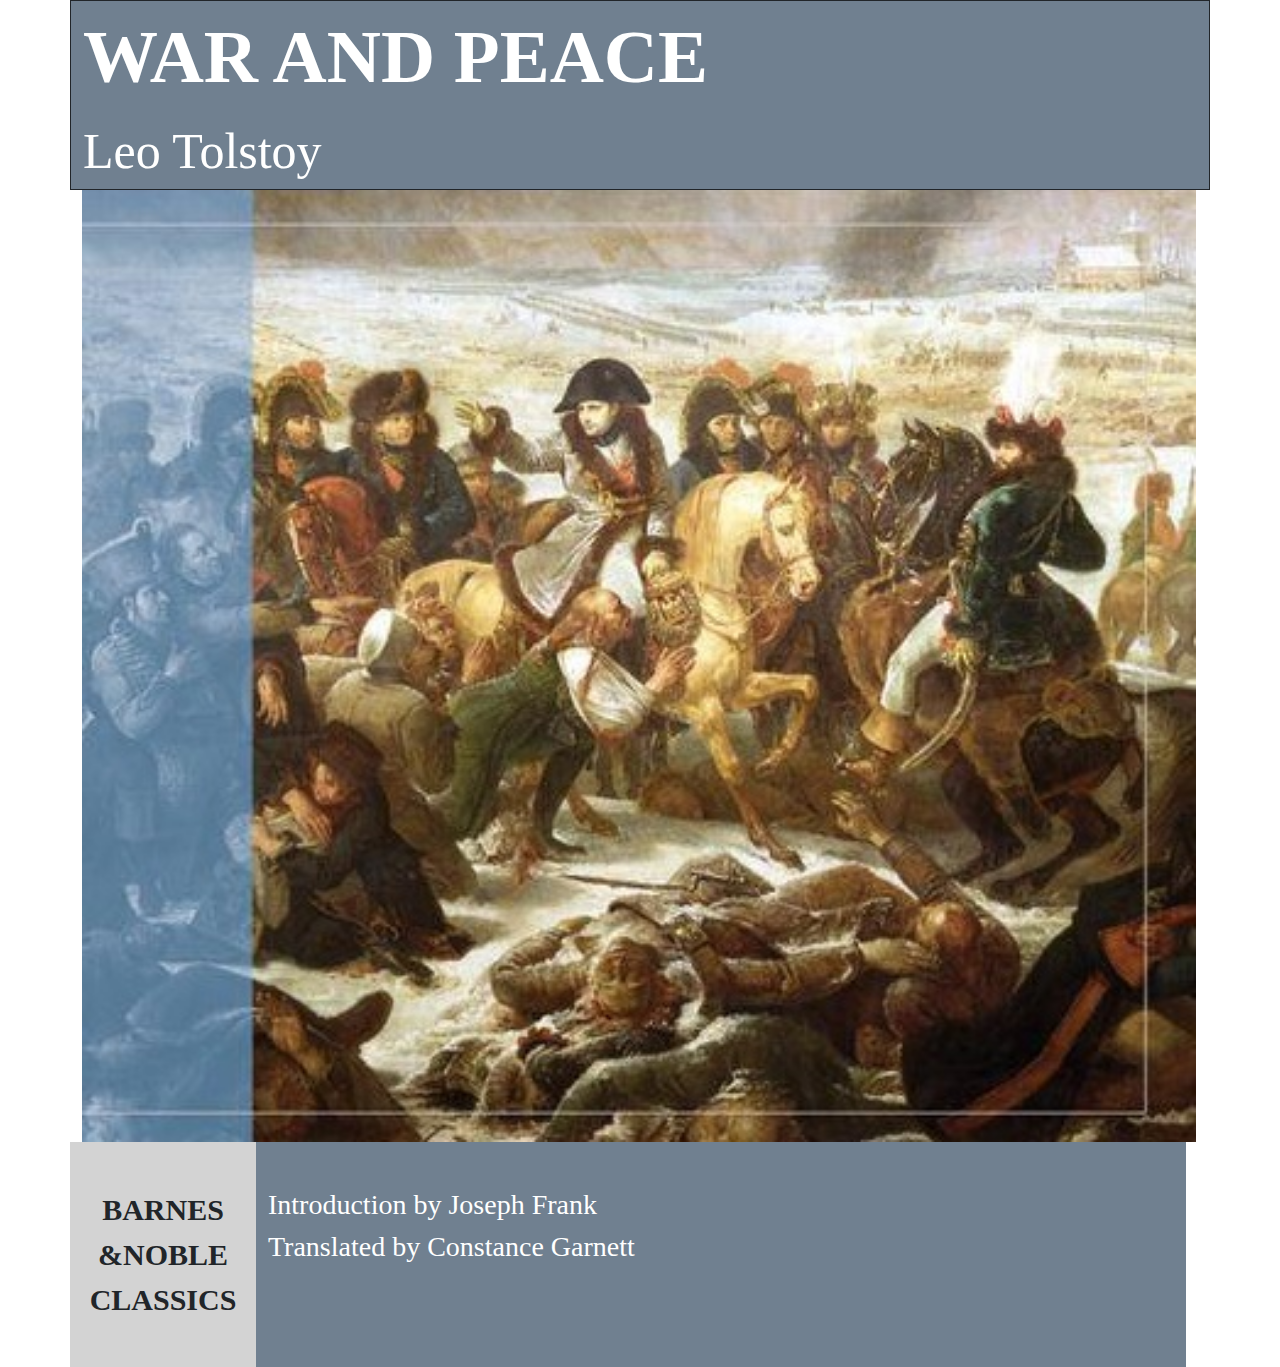
<file: mediaConversion/index.html>
<!DOCTYPE html>
<html lang="en">
<head>
    <link href="https://cdn.jsdelivr.net/npm/bootstrap@5.1.2/dist/css/bootstrap.min.css" rel="stylesheet">
    <script src="https://cdn.jsdelivr.net/npm/bootstrap@5.1.2/dist/js/bootstrap.bundle.min.js"></script>
    <meta charset="UTF-8">
    <title>WAR AND PEACE</title>
    <link rel="stylesheet" type="text/css" href="style.css">
</head>
<body>

<div class="container">
    <div class="row border border-dark">
        <div class="col-sm-12 bg-primary" style="color: white; font-weight: bold; font-size: 75px; font-family: CityBlueprint">
            WAR AND PEACE
        </div>
        <div class="col-sm-12 bg-primary" style="color: white; font-size: 50px; font-family: CityBlueprint">
            Leo Tolstoy
        </div>
    </div>
    <div class="row">
        <div class="col-sm-9">
            <img src="picture/peacewar.jfif" style="height:100%; width:134%">
        </div>
        <div class="row">
            <div class="col-sm-2 bg-warning text-center" style="font-weight:bold; font-size: 30px; font-family: CityBlueprint">
                </br>  <!--A row of space-->
                BARNES</br>
                &NOBLE</br>
                CLASSICS</br>
                </br> <!--A row of space-->
            </div>
            <div class="col-sm-10 bg-primary" style="color: white; font-size: 28px; font-family: CityBlueprint">
                </br> <!--A row of space-->
                 Introduction by Joseph Frank</br>
                 Translated by Constance Garnett
            </div>
        </div>
    </div>
</div>
</div>
</body>
</html>
</file>
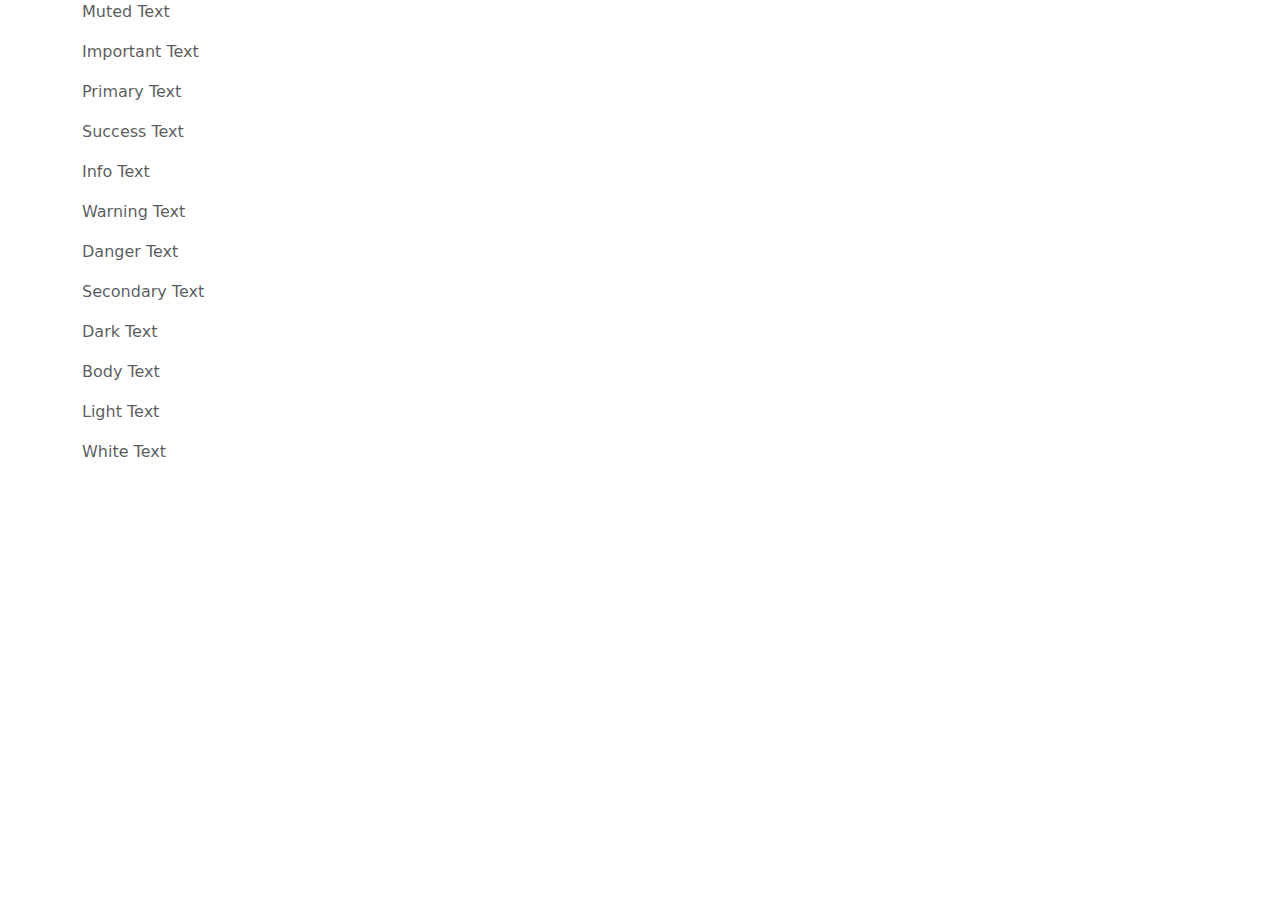
<file: colors.html>
<!DOCTYPE html>
<html lang="en">
<head>
    <meta charset="UTF-8">
    <title>Colors</title>
    <link href="https://cdn.jsdelivr.net/npm/bootstrap@5.1.2/dist/css/bootstrap.min.css" rel="stylesheet">
    <script src="https://cdn.jsdelivr.net/npm/bootstrap@5.1.2/dist/js/bootstrap.bundle.min.js"></script>
</head>
<body>
<div class="container">
    <div class="row">
        <p class="text-muted">Muted Text</p>
        <p class="text-muted">Important Text</p>
        <p class="text-muted">Primary Text</p>
        <p class="text-muted">Success Text</p>
        <p class="text-muted">Info Text</p>
        <p class="text-muted">Warning Text</p>
        <p class="text-muted">Danger Text</p>
        <p class="text-muted">Secondary Text</p>
        <p class="text-muted">Dark Text</p>
        <p class="text-muted">Body Text</p>
        <p class="text-muted">Light Text</p>
        <p class="text-muted">White Text</p>



  </div>
</div>
</body>
</html>
</file>
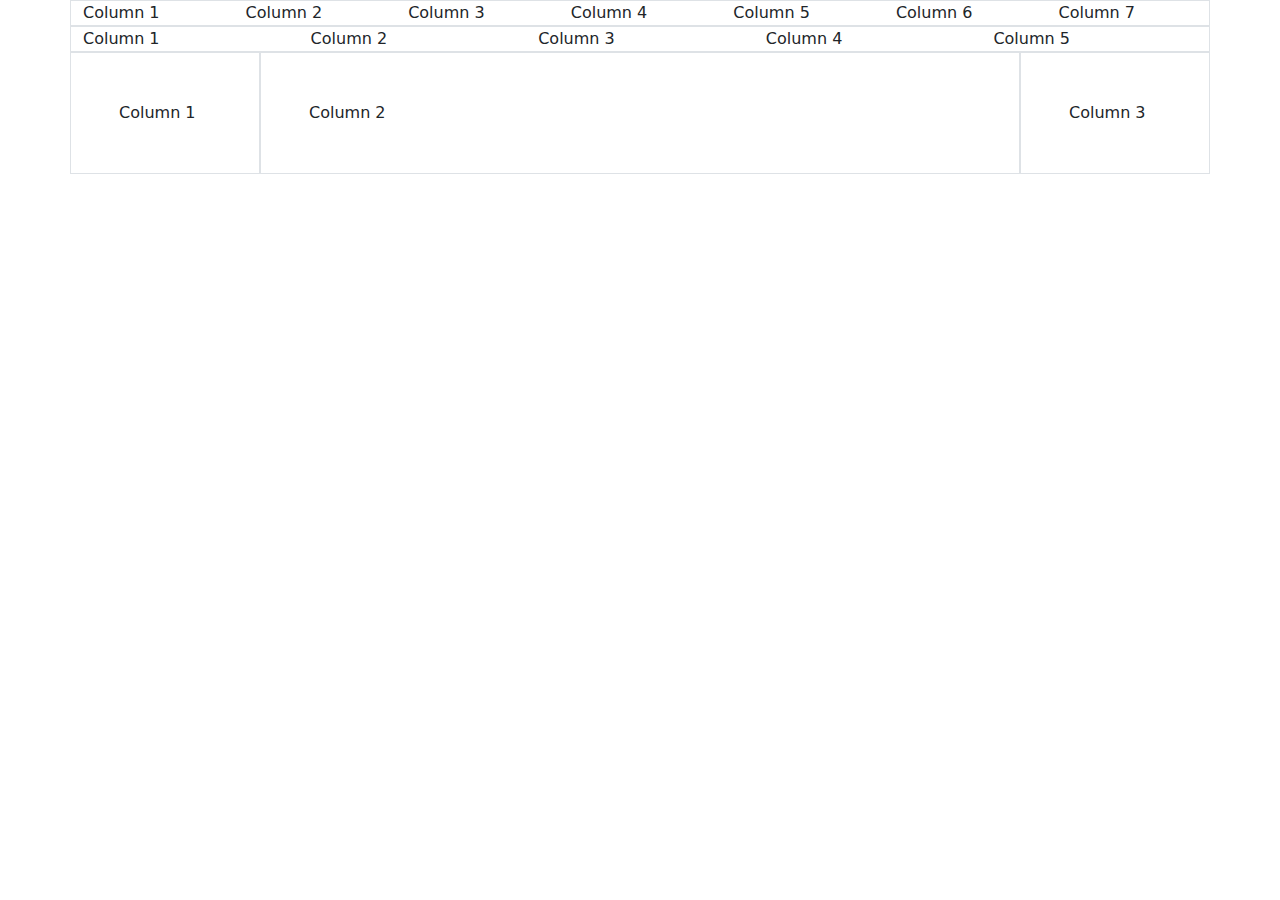
<file: columns.html>
<!DOCTYPE html>
<html lang="en">
<head>
    <meta charset="UTF-8">
    <title>Basic Column</title>
    <link href="https://cdn.jsdelivr.net/npm/bootstrap@5.1.2/dist/css/bootstrap.min.css" rel="stylesheet">
    <script src="https://cdn.jsdelivr.net/npm/bootstrap@5.1.2/dist/js/bootstrap.bundle.min.js"></script>
</head>
<body>
<div class="container">
    <div class="row border">
        <div class="col">Column 1</div>
        <div class="col">Column 2</div>
        <div class="col">Column 3</div>
        <div class="col">Column 4</div>
        <div class="col">Column 5</div>
        <div class="col">Column 6</div>
        <div class="col">Column 7</div>
    </div>
    <div class="row border">
        <div class="col">Column 1</div>
        <div class="col">Column 2</div>
        <div class="col">Column 3</div>
        <div class="col">Column 4</div>
        <div class="col">Column 5</div>
    </div>
    <div class="row">
        <div class="col-sm-2 border p-5">Column 1</div>
        <div class="col-sm-8 border p-5">Column 2</div>
        <div class="col-sm-2 border p-5">Column 3</div>
    </div>





</div>

</body>
</html>
</file>
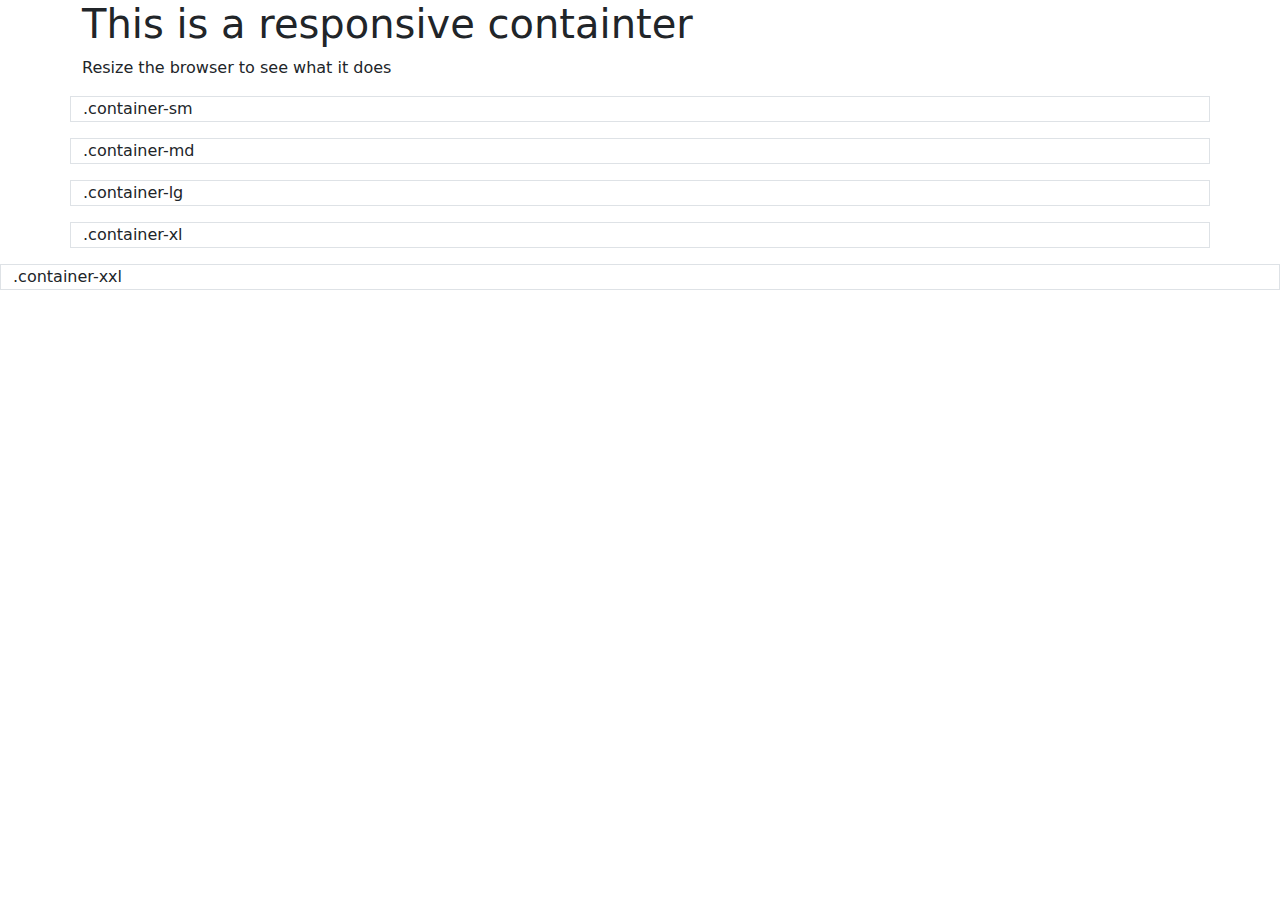
<file: containers.html>
<!DOCTYPE html>
<html lang="en">
<head>
    <meta charset="UTF-8">
    <title>Container & Basics</title>
    <link href="https://cdn.jsdelivr.net/npm/bootstrap@5.1.2/dist/css/bootstrap.min.css" rel="stylesheet">
    <script src="https://cdn.jsdelivr.net/npm/bootstrap@5.1.2/dist/js/bootstrap.bundle.min.js"></script>
</head>
<body>
<div class="container">
    <h1>This is a responsive containter</h1>
    <p>Resize the browser to see what it does</p>
</div>

<div class="container-sm border">.container-sm</div>
<div class="container-md border mt-3">.container-md</div>
<div class="container-lg border mt-3">.container-lg</div>
<div class="container-xl border mt-3">.container-xl</div>
<div class="container-xxl border mt-3">.container-xxl</div>


</body>
</html>
</file>
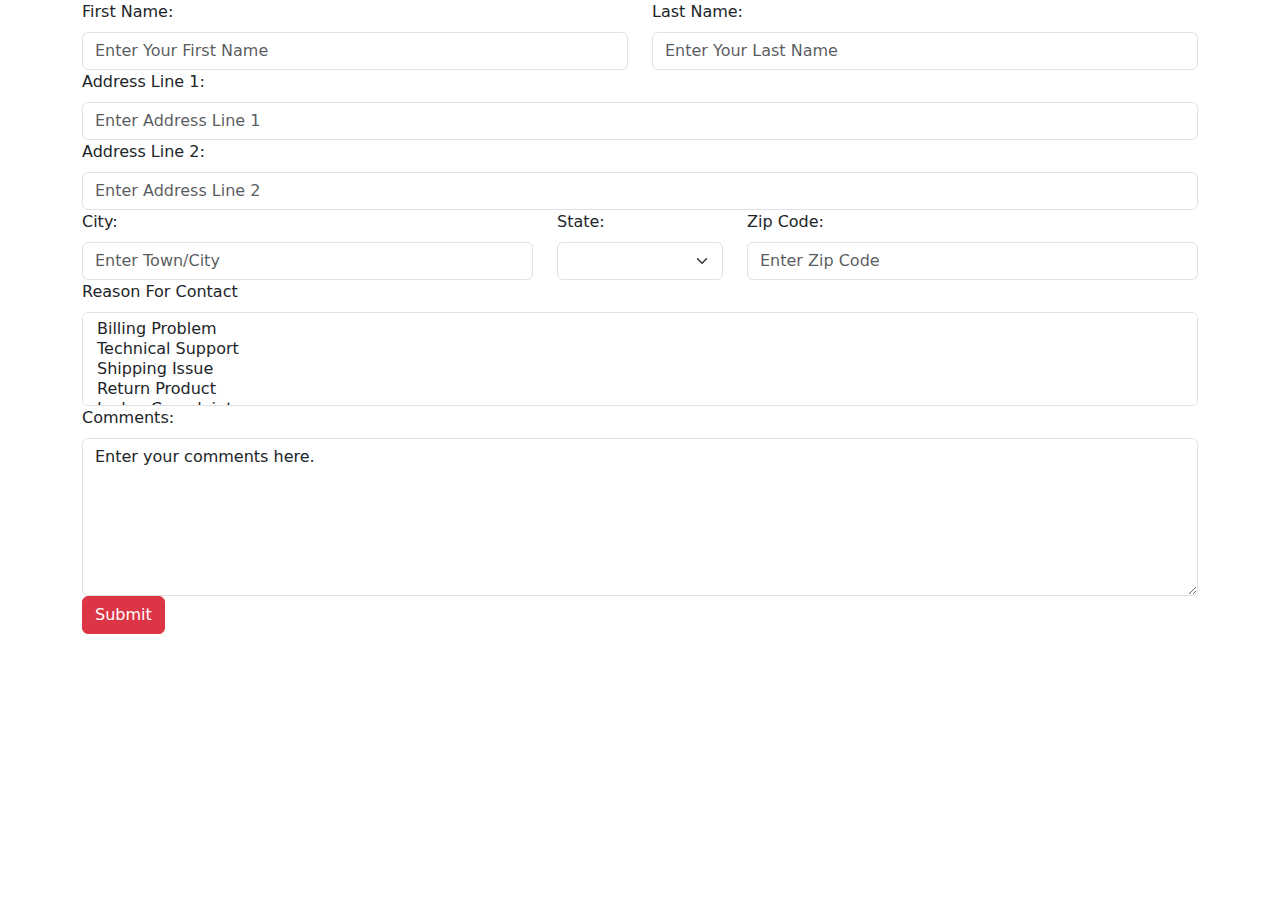
<file: forms.html>
<!DOCTYPE html>
<html lang="en">
<head>
    <link href="https://cdn.jsdelivr.net/npm/bootstrap@5.1.2/dist/css/bootstrap.min.css" rel="stylesheet">
    <script src="https://cdn.jsdelivr.net/npm/bootstrap@5.1.2/dist/js/bootstrap.bundle.min.js"></script>
    <meta charset="UTF-8">
    <title>Forms</title>
</head>
<body>

<!-- Form Notes:
All Form items must be inside a
<form> </form>
tag
Standard Syntax:
    <form action="#" method="post">
    </form>
Every Input needs Label
Input types: Text,

Bootstrap Form Classes: from-label,
form-control

Drop Downs:
<select></select> <- Surround Options
<option></option> <- Each Option
Classes: form-select (required)
         form-select-lg or
         form-select-sm (optional)
-->
<div class="container">

    <div class="row">
        <div class="col">
            <form action="#" method="post">
                <div class="row">
                    <div class="col-sm-6">
                        <label for="fname" class="form-label">First Name:</label>
                        <input type="text" id="fname" name="fname" class="form-control"
                               placeholder="Enter Your First Name">
                    </div>
                    <div class="col-sm-6">
                        <label for="lname" class="form-label">Last Name:</label>
                        <input type="text" id="lname" name="lname" class="form-control"
                               placeholder="Enter Your Last Name">
                    </div>
                </div>
                <div class="row">
                    <div class="col-sm-12">
                        <label for="add1" class="form-label">Address Line 1:</label>
                        <input type="text" id="add1" name="add1" class="form-control"
                               placeholder="Enter Address Line 1">
                    </div>
                </div>
                <div class="row">
                    <div class="col-sm-12">
                        <label for="add2" class="form-label">Address Line 2:</label>
                        <input type="text" id="add2" name="add2" class="form-control"
                               placeholder="Enter Address Line 2">
                    </div>
                </div>
                <div class="row">
                    <div class="col-sm-5">
                        <label for="city" class="form-label">City:</label>
                        <input type="text" id="city" name="city" class="form-control"
                               placeholder="Enter Town/City">
                    </div>
                    <div class="col-sm-2">
                        <label for="state" class="form-label">State:</label>
                        <!--<input type="text" id="state" name="state" class="form-control"
                               placeholder="Enter State">-->
                        <select class="form-select" name="state" id="state">
                            <option>
                            <option value="AL">Alabama</option>
                            <option value="AK">Alaska</option>
                            <option value="AZ">Arizona</option>
                            <option value="AR">Arkansas</option>
                            <option value="CA">California</option>
                            <option value="CO">Colorado</option>
                            <option value="CT">Connecticut</option>
                            <option value="DE">Delaware</option>
                            <option value="DC">District Of Columbia</option>
                            <option value="FL">Florida</option>
                            <option value="GA">Georgia</option>
                            <option value="HI">Hawaii</option>
                            <option value="ID">Idaho</option>
                            <option value="IL">Illinois</option>
                            <option value="IN">Indiana</option>
                            <option value="IA">Iowa</option>
                            <option value="KS">Kansas</option>
                            <option value="KY">Kentucky</option>
                            <option value="LA">Louisiana</option>
                            <option value="ME">Maine</option>
                            <option value="MD">Maryland</option>
                            <option value="MA">Massachusetts</option>
                            <option value="MI">Michigan</option>
                            <option value="MN">Minnesota</option>
                            <option value="MS">Mississippi</option>
                            <option value="MO">Missouri</option>
                            <option value="MT">Montana</option>
                            <option value="NE">Nebraska</option>
                            <option value="NV">Nevada</option>
                            <option value="NH">New Hampshire</option>
                            <option value="NJ">New Jersey</option>
                            <option value="NM">New Mexico</option>
                            <option value="NY">New York</option>
                            <option value="NC">North Carolina</option>
                            <option value="ND">North Dakota</option>
                            <option value="OH">Ohio</option>
                            <option value="OK">Oklahoma</option>
                            <option value="OR">Oregon</option>
                            <option value="PA">Pennsylvania</option>
                            <option value="RI">Rhode Island</option>
                            <option value="SC">South Carolina</option>
                            <option value="SD">South Dakota</option>
                            <option value="TN">Tennessee</option>
                            <option value="TX">Texas</option>
                            <option value="UT">Utah</option>
                            <option value="VT">Vermont</option>
                            <option value="VA">Virginia</option>
                            <option value="WA">Washington</option>
                            <option value="WV">West Virginia</option>
                            <option value="WI">Wisconsin</option>
                            <option value="WY">Wyoming</option>
                            </option>
                        </select>
                    </div>
                    <div class="col-sm-5">
                        <label for="zip" class="form-label">Zip Code:</label>
                        <input type="text" id="zip" name="zip" class="form-control"
                               placeholder="Enter Zip Code">
                    </div>
                </div>
                <div class="row">
                    <div class="col-sm-12">
                        <label for="reason" class="form-label">Reason For Contact</label>
                        <select multiple name="reason" class="form-select">
                            <option value="billing">Billing Problem</option>
                            <option value="support">Technical Support</option>
                            <option value="shipping">Shipping Issue</option>
                            <option value="return">Return Product</option>
                            <option value="complain">Lodge Complaint</option>
                        </select>
                    </div>
                </div>
                <div class="row">
                    <div class="col-sm-12">
                        <label for="comment" class="form-label">Comments:</label>
                        <textarea class="form-control" rows="6" name="comment" id="comment">Enter your comments here.
                        </textarea>
                    </div>
                </div>
                <div class="row">
                     <div class="col-sm-12">
                         <button type="submit" class="btn btn-danger">Submit</button>
                     </div>
                </div>
            </form>

        </div>
    </div>
</div>
</body>
</html>
</file>
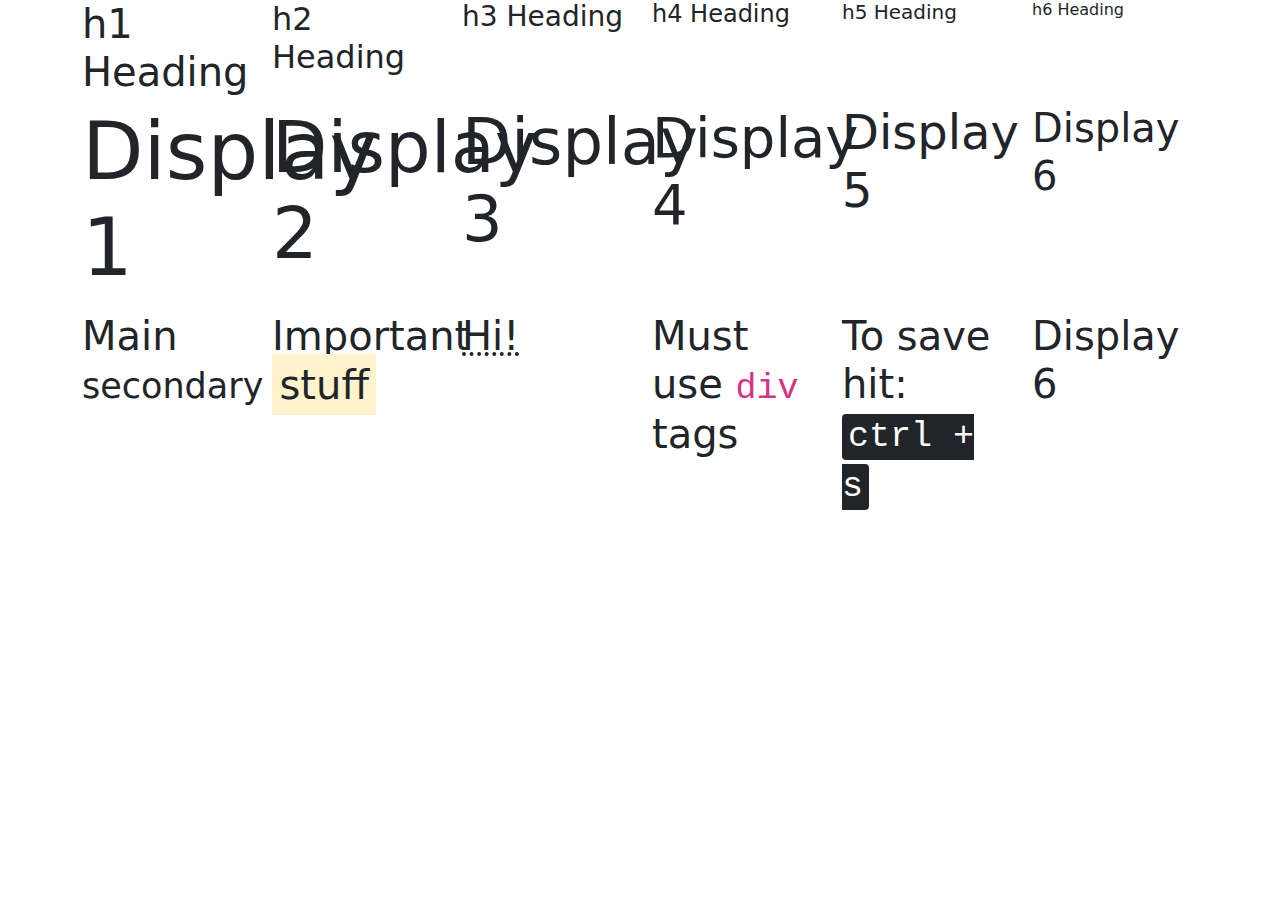
<file: typographic.html>
<!DOCTYPE html>
<html lang="en">
<head>
    <meta charset="UTF-8">
    <title>Typography</title>
    <link href="https://cdn.jsdelivr.net/npm/bootstrap@5.1.2/dist/css/bootstrap.min.css" rel="stylesheet">
    <script src="https://cdn.jsdelivr.net/npm/bootstrap@5.1.2/dist/js/bootstrap.bundle.min.js"></script>
</head>
<body>
<div class="container">
    <div class="row">
        <div class="col-sm-2"><p class="h1">h1 Heading</p></div>
        <div class="col-sm-2"><p class="h2">h2 Heading</p></div>
        <div class="col-sm-2"><p class="h3">h3 Heading</p></div>
        <div class="col-sm-2"><p class="h4">h4 Heading</p></div>
        <div class="col-sm-2"><p class="h5">h5 Heading</p></div>
        <div class="col-sm-2"><p class="h6">h6 Heading</p></div>
    </div>
    <div class="row">
        <div class="col-sm-2"><p class="display-1">Display 1</p></div>
        <div class="col-sm-2"><p class="display-2">Display 2</p></div>
        <div class="col-sm-2"><p class="display-3">Display 3</p></div>
        <div class="col-sm-2"><p class="display-4">Display 4</p></div>
        <div class="col-sm-2"><p class="display-5">Display 5</p></div>
        <div class="col-sm-2"><p class="display-6">Display 6</p></div>
    </div>
    <div class="row">
        <div class="col-sm-2"><p class="display-6">Main <small>secondary</small></p></div>
        <div class="col-sm-2"><p class="display-6">Important <mark>stuff</mark></p></div>
        <div class="col-sm-2"><p class="display-6"><abbr title="Hey hi hello">Hi!</abbr> </p></div>
        <div class="col-sm-2"><p class="display-6">Must use <code>div</code> tags</p></div>
        <div class="col-sm-2"><p class="display-6">To save hit: <kbd>ctrl + s</kbd></p></div>
        <div class="col-sm-2"><p class="display-6">Display 6</p></div>
    </div>




</div>

</body>
</html>
</file>
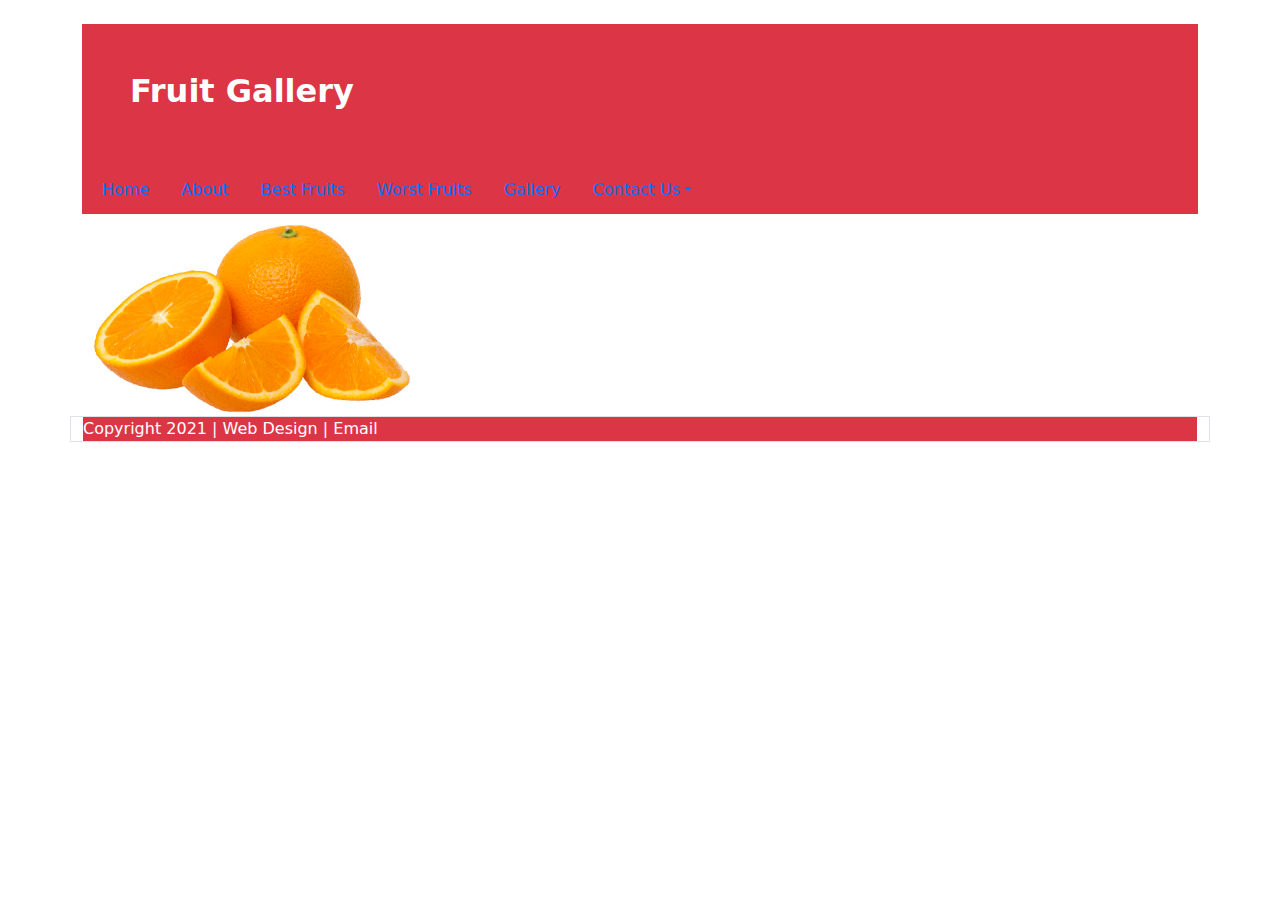
<file: redesignweb2/gallery.html>
<!DOCTYPE html>
<html lang="en">
<head>
    <meta charset="UTF-8">
    <title>Home Page</title>
    <link href="https://cdn.jsdelivr.net/npm/bootstrap@5.1.2/dist/css/bootstrap.min.css" rel="stylesheet">
    <script src="https://cdn.jsdelivr.net/npm/bootstrap@5.1.2/dist/js/bootstrap.bundle.min.js"></script>
</head>
<body>
<div class="container">
    <div class="row">
        <div class="col-sm-12">
            <div class="mt-4 p-5 bg-danger text-white">
                <h2><b>Fruit Gallery</b></h2>
            </div>
        </div>
    </div>
</div>
<div class="container">
    <div class="mt-10 p-1 bg-danger text-white">
        <ul class="nav">
            <li class="nav-item">
                <a href="home.html" class="nav-link">Home</a>
            </li>
            <li class="nav-item ">
                <a href="about.html" class="nav-link">About</a>
            </li>
            <li class="nav-item">
                <a href="bestfruits.html" class="nav-link">Best Fruits</a>
            </li>
            <li class="nav-item">
                <a href="worstfruits.html" class="nav-link">Worst Fruits</a>
            </li>
            <li class="nav-item">
                <a href="gallery.html" class="nav-link">Gallery</a>
            </li>
            <li class="nav-item dropdown">
                <a href="#" class="nav-link dropdown-toggle" data-bs-toggle="dropdown">Contact Us</a>
                <ul class="dropdown-menu">
                    <li><a class="dropdown-item" href="#">Facebook</a></li>
                    <li><a class="dropdown-item" href="#">Twitter</a></li>
                    <li><a class="dropdown-item" href="#">Snapchat</a></li>
                    <li><a class="dropdown-item" href="#">Whatsapp</a></li>
                    <li><a class="dropdown-item" href="#">Signal</a></li>
                    <li><a class="dropdown-item" href="#">LinkedIn</a></li>
                </ul>
            </li>
        </ul>
    </div>
</div>
<div class="container">
    <div id="gallery" class="carousel slide" data-bs-ride="carousel">
        <div class="carousel-indicators">
            <button type="button" data-bs-target="#gallery" data-bs-slide-to="0" class="active"></button>
            <button type="button" data-bs-target="#gallery" data-bs-slide-to="1"></button>
            <button type="button" data-bs-target="#gallery" data-bs-slide-to="2"></button>
        </div>
        <div class="carousel-inner">
            <div class="carousel-item active">
                <img alt="orange" src="pictures/Orange.jpg" class="d-block" style="width:30%">
            </div>
            <div class="carousel-item">
                <img alt="mango" src="pictures/mago.jfif" class="d-block" style="width:25%">
            </div>
            <div class="carousel-item">
                <img alt="pineapple"
                     src="pictures/dd2a5d3c-d358-4579-8ece-59ce1804ab5b_9.0b874251fccc645fd98ac76e797c2d2a.jpeg"
                     class="d-block" style="width:20%">
            </div>
        </div>
        <button class="carousel-control-prev" type="button" data-bs-target="#gallery" data-bs-slide="prev">
            <span class="carousel-control-prev-icon"></span>
        </button>
        <button class="carousel-control-next" type="button" data-bs-target="#gallery" data-bs-slide="next">
            <span class="carousel-control-next-icon"></span>
        </button>
    </div>
</div>
<div class="container border">
    <div class="row">
        <div class="col">
            <div class="bg-danger text-white">
                Copyright 2021 | Web Design | Email
            </div>
        </div>
    </div>
</div>

</body>
</file>
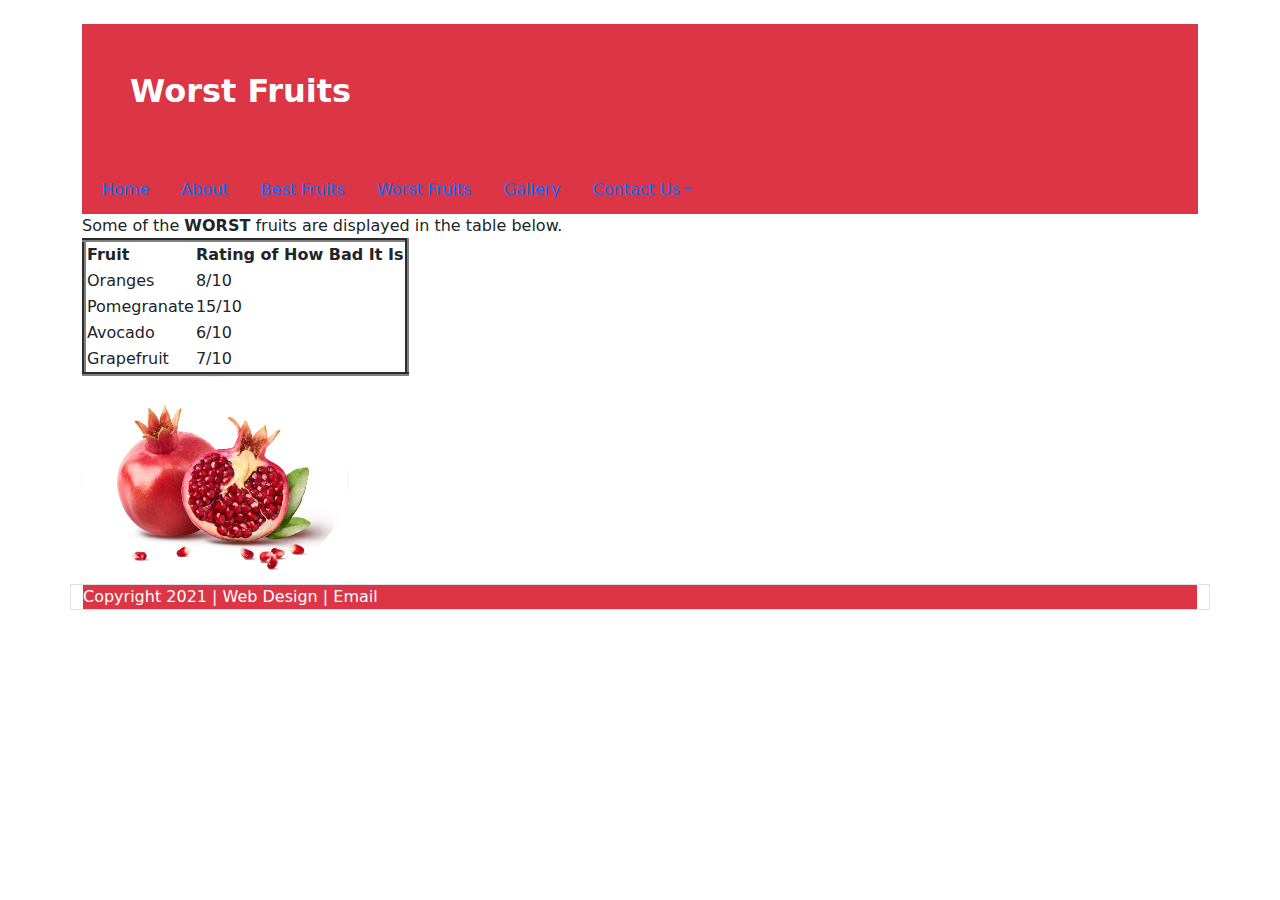
<file: redesignweb2/worstfruits.html>
<!DOCTYPE html>
<html lang="en">
<head>
    <meta charset="UTF-8">
    <title><!DOCTYPE html>
        <html lang="en">
        <head>
        <meta charset="UTF-8">
        <title>Home Page</title>
    <link href="https://cdn.jsdelivr.net/npm/bootstrap@5.1.2/dist/css/bootstrap.min.css" rel="stylesheet">
    <script src="https://cdn.jsdelivr.net/npm/bootstrap@5.1.2/dist/js/bootstrap.bundle.min.js"></script>
</head>
<body>
<div class="container">
    <div class="row">
        <div class="col-sm-12">
            <div class="mt-4 p-5 bg-danger text-white">
                <h2><b>Worst Fruits</b></h2>
            </div>
        </div>
    </div>
</div>
<div class="container">
    <div class="mt-10 p-1 bg-danger text-white">
        <ul class="nav">
            <li class="nav-item">
                <a href="home.html" class="nav-link">Home</a>
            </li>
            <li class="nav-item ">
                <a href="about.html" class="nav-link">About</a>
            </li>
            <li class="nav-item">
                <a href="bestfruits.html" class="nav-link">Best Fruits</a>
            </li>
            <li class="nav-item">
                <a href="worstfruits.html" class="nav-link">Worst Fruits</a>
            </li>
            <li class="nav-item">
                <a href="gallery.html" class="nav-link">Gallery</a>
            </li>
            <li class="nav-item dropdown">
                <a href="#" class="nav-link dropdown-toggle" data-bs-toggle="dropdown">Contact Us</a>
                <ul class="dropdown-menu">
                    <li><a class="dropdown-item" href="#">Facebook</a></li>
                    <li><a class="dropdown-item" href="#">Twitter</a></li>
                    <li><a class="dropdown-item" href="#">Snapchat</a></li>
                    <li><a class="dropdown-item" href="#">Whatsapp</a></li>
                    <li><a class="dropdown-item" href="#">Signal</a></li>
                    <li><a class="dropdown-item" href="#">LinkedIn</a></li>
                </ul>
            </li>
        </ul>
    </div>
</div>
<div class="container">
    <div class="row">
        <div class="col">Some of the <b>WORST</b> fruits are displayed in the table below.<br/>
            <table border="4">
                <tr>
                    <th>Fruit</th>
                    <th>Rating of How Bad It Is</th>
                </tr>
                <tr>
                    <td>Oranges</td>
                    <td>8/10</td>
                </tr>
                <tr>
                    <td>Pomegranate</td>
                    <td>15/10</td>

                </tr>
                <tr>
                    <td>Avocado</td>
                    <td>6/10</td>

                </tr>
                <tr>
                    <td>Grapefruit</td>
                    <td>7/10</td>
                </tr>
            </table>
        </div>
    </div>
</div>
<div class="container">
    <div class="row">
        <div class="col-sm-4"><img alt="pomegranate" class="rounded-circle" src="pictures/pome.jpg" style="width:75%">
        </div>
    </div>
</div>
</div>
<div class="container border">
    <div class="row">
        <div class="col">

            <div class="bg-danger text-white">
                Copyright 2021 | Web Design | Email
            </div>
        </div>
    </div>
</div>

</body>
<body>

</body>
</html>
</file>
<file: mediaConversion/style.css>
.bg-primary{
    background-color: slategrey !important;
}
.bg-warning{
    background-color: lightgray !important;
}
</file>
